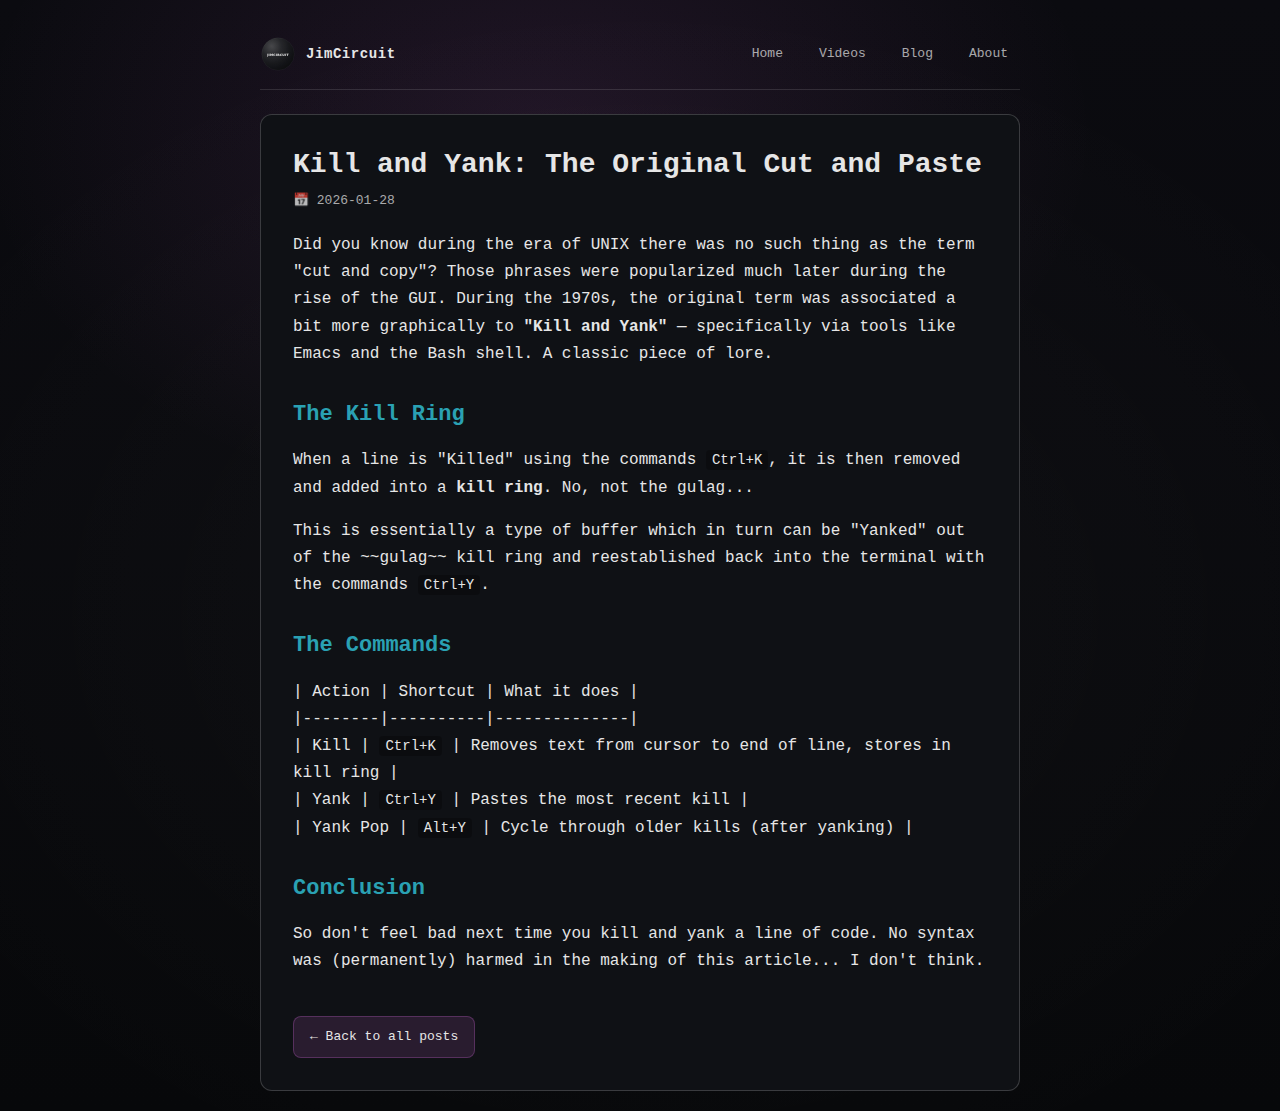
<file: blog/kill-and-yank/index.html>
<!doctype html>
<html lang="en">
  <head>
    <meta charset="UTF-8" />
    <meta name="viewport" content="width=device-width, initial-scale=1.0" />

    <title>Kill and Yank: The Original Cut and Paste | JimCircuit</title>
    <meta name="description" content="Before 'cut and paste' there was 'kill and yank' - a piece of computing lore from the UNIX era." />
    <link rel="canonical" href="https://jimcircuit.net/blog/kill-and-yank/" />

    <meta property="og:type" content="article" />
    <meta property="og:title" content="Kill and Yank: The Original Cut and Paste | JimCircuit" />
    <meta property="og:description" content="Before 'cut and paste' there was 'kill and yank' - a piece of computing lore from the UNIX era." />
    <meta property="og:url" content="https://jimcircuit.net/blog/kill-and-yank/" />

    <meta name="twitter:card" content="summary_large_image" />
    <meta name="twitter:title" content="Kill and Yank: The Original Cut and Paste | JimCircuit" />
    <meta name="twitter:description" content="Before 'cut and paste' there was 'kill and yank' - a piece of computing lore from the UNIX era." />

    <!-- Google tag (gtag.js) -->
    <script async src="https://www.googletagmanager.com/gtag/js?id=G-41QBQ7R0DY"></script>
    <script>
      window.dataLayer = window.dataLayer || [];
      function gtag() { dataLayer.push(arguments); }
      gtag("js", new Date());
      gtag("config", "G-41QBQ7R0DY");
    </script>

    <link rel="icon" href="../../assets/jimcircuit-logo.svg" type="image/svg+xml" />
    <link rel="stylesheet" href="../../styles.css" />
    <link rel="stylesheet" href="../../blog.css" />
    <link rel="stylesheet" href="https://cdnjs.cloudflare.com/ajax/libs/font-awesome/6.4.0/css/all.min.css" />

    <script type="application/ld+json">
{
  "@context": "https://schema.org",
  "@type": "BlogPosting",
  "headline": "Kill and Yank: The Original Cut and Paste",
  "datePublished": "2026-01-28",
  "description": "Before 'cut and paste' there was 'kill and yank' - a piece of computing lore from the UNIX era.",
  "url": "https://jimcircuit.net/blog/kill-and-yank/",
  "author": {
    "@type": "Person",
    "name": "JimCircuit"
  },
  "publisher": {
    "@type": "Organization",
    "name": "JimCircuit",
    "url": "https://jimcircuit.net"
  },
  "keywords": "kill and yank, cut and paste history, emacs kill ring, unix history, ctrl+k ctrl+y, terminal lore"
}
    </script>
  </head>
  <body>
    <div class="blog-page">
      <header class="blog-page-header">
        <a class="blog-page-brand" href="../../">
          <img src="../../assets/jimcircuit-logo.svg" alt="JimCircuit" />
          <span>JimCircuit</span>
        </a>
        <nav class="blog-page-nav">
          <a href="../../#home">Home</a>
          <a href="../../#videos">Videos</a>
          <a href="../../#blog">Blog</a>
          <a href="../../#about">About</a>
        </nav>
      </header>

      <article class="blog-page-content">
        <h1 class="blog-page-title">Kill and Yank: The Original Cut and Paste</h1>
        <div class="blog-page-meta">📅 2026-01-28</div>
        
        

        <div class="blog-page-body">
          <p>Did you know during the era of UNIX there was no such thing as the term "cut and copy"? Those phrases were popularized much later during the rise of the GUI. During the 1970s, the original term was associated a bit more graphically to <strong>"Kill and Yank"</strong> — specifically via tools like Emacs and the Bash shell. A classic piece of lore.</p>
<h2>The Kill Ring</h2>
<p>When a line is "Killed" using the commands <code>Ctrl+K</code>, it is then removed and added into a <strong>kill ring</strong>. No, not the gulag...</p>
<p>This is essentially a type of buffer which in turn can be "Yanked" out of the ~~gulag~~ kill ring and reestablished back into the terminal with the commands <code>Ctrl+Y</code>.</p>
<h2>The Commands</h2>
<p>| Action | Shortcut | What it does |<br>|--------|----------|--------------|<br>| Kill | <code>Ctrl+K</code> | Removes text from cursor to end of line, stores in kill ring |<br>| Yank | <code>Ctrl+Y</code> | Pastes the most recent kill |<br>| Yank Pop | <code>Alt+Y</code> | Cycle through older kills (after yanking) |</p>
<h2>Conclusion</h2>
<p>So don't feel bad next time you kill and yank a line of code. No syntax was (permanently) harmed in the making of this article... I don't think.</p>
        </div>

        <a class="blog-page-back" href="../../#blog">← Back to all posts</a>
      </article>
    </div>

    
  </body>
</html>
</file>
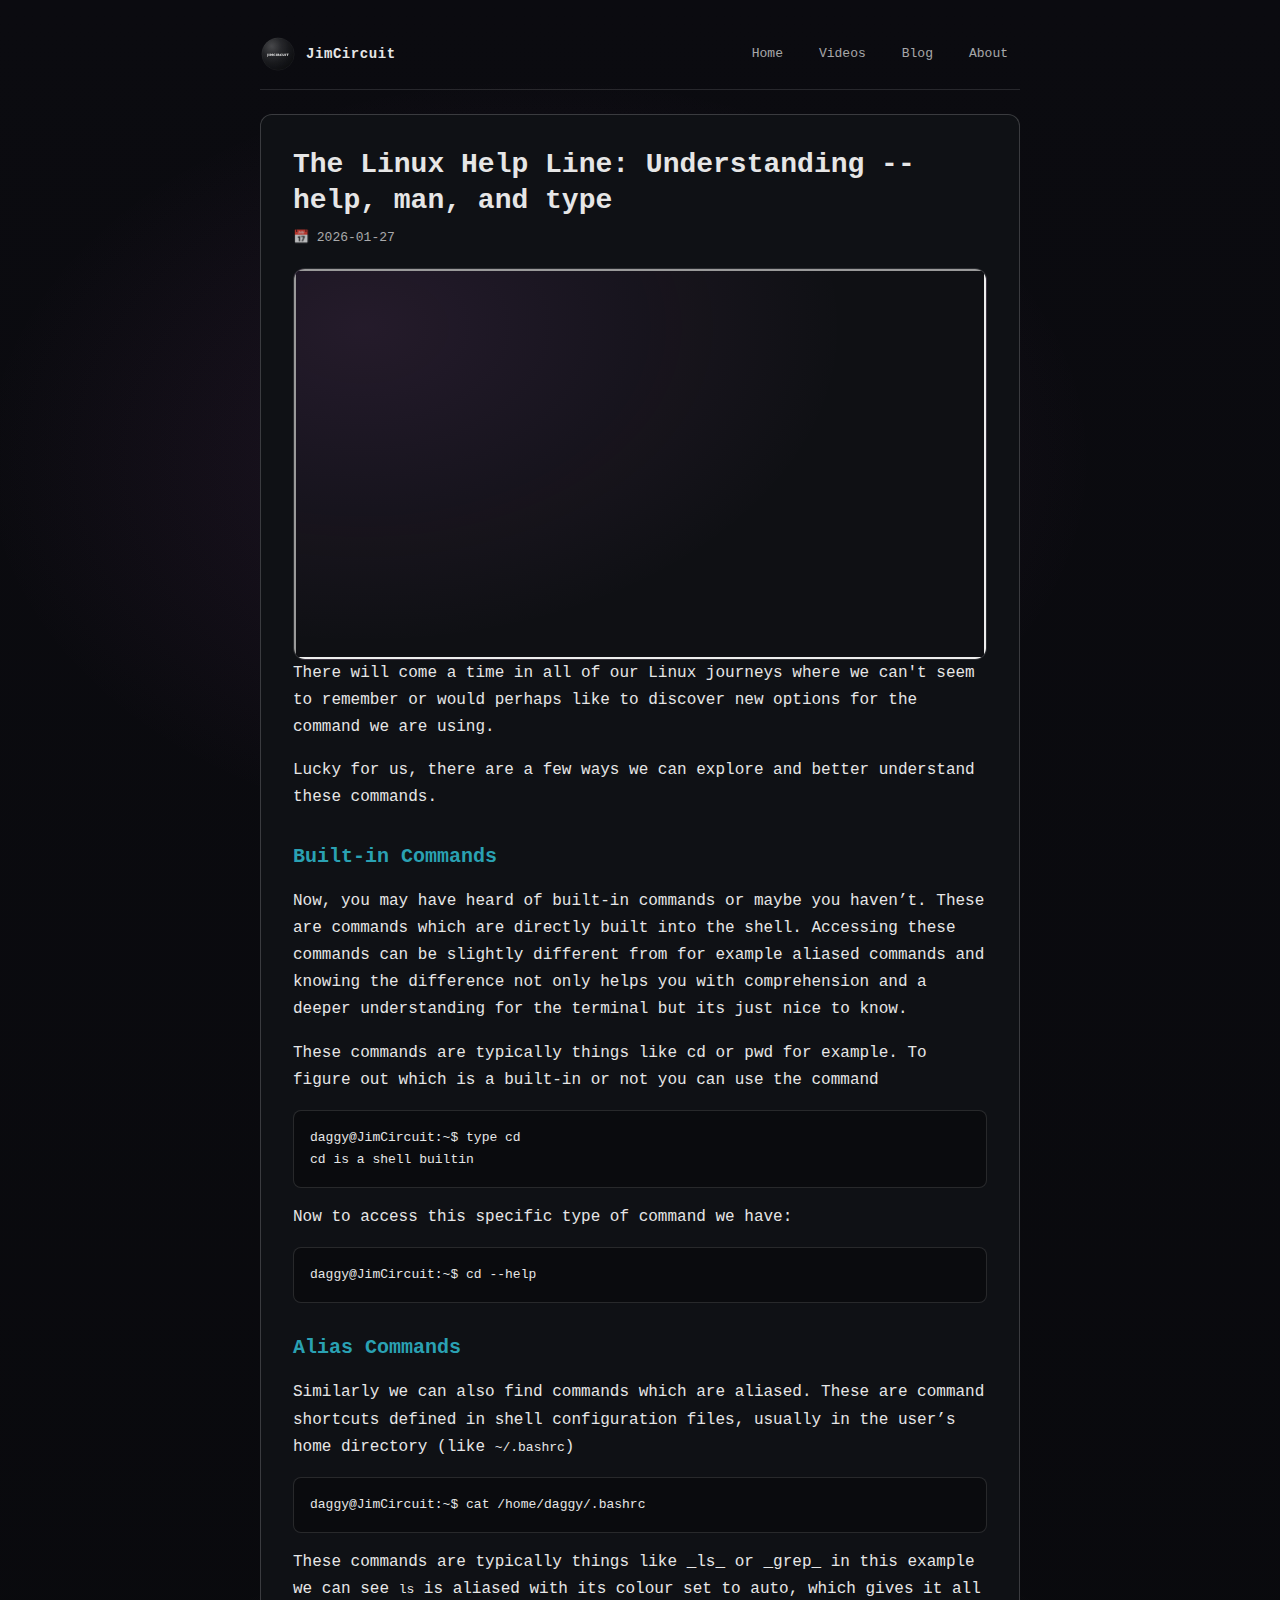
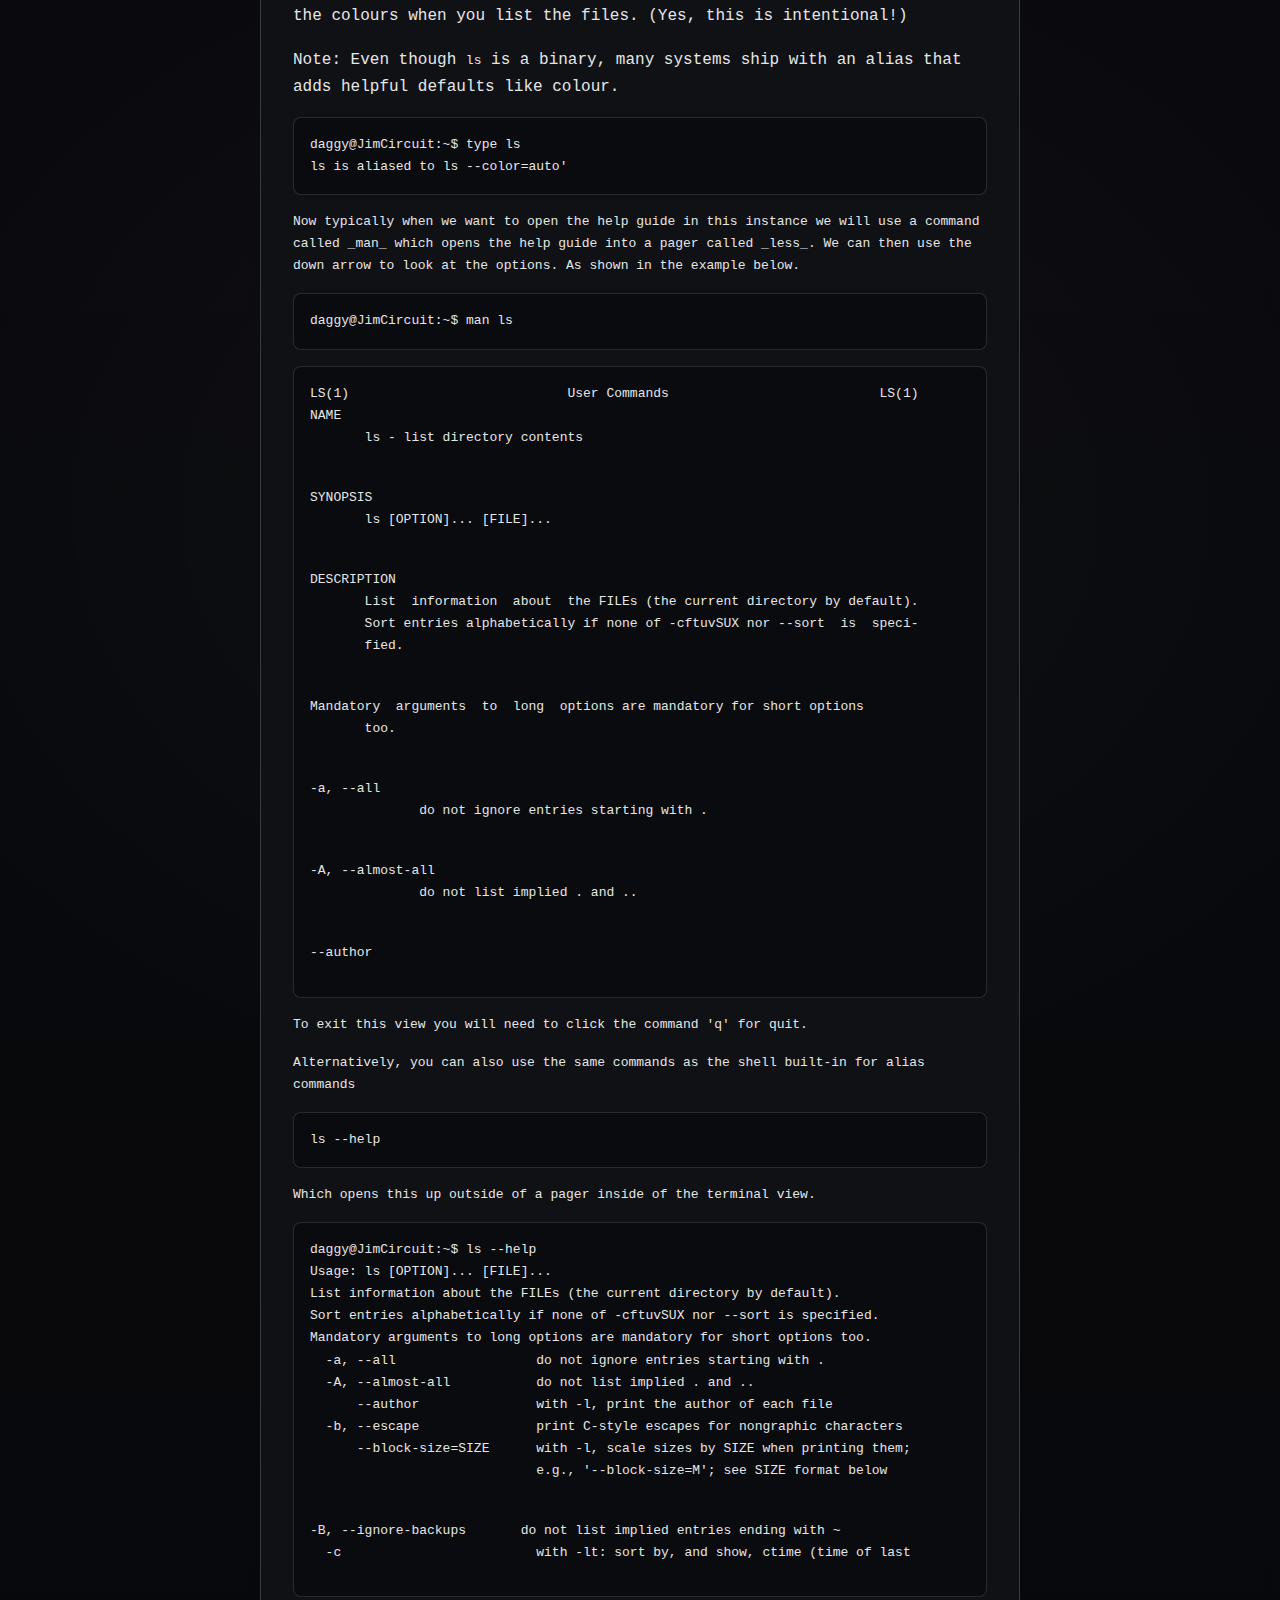
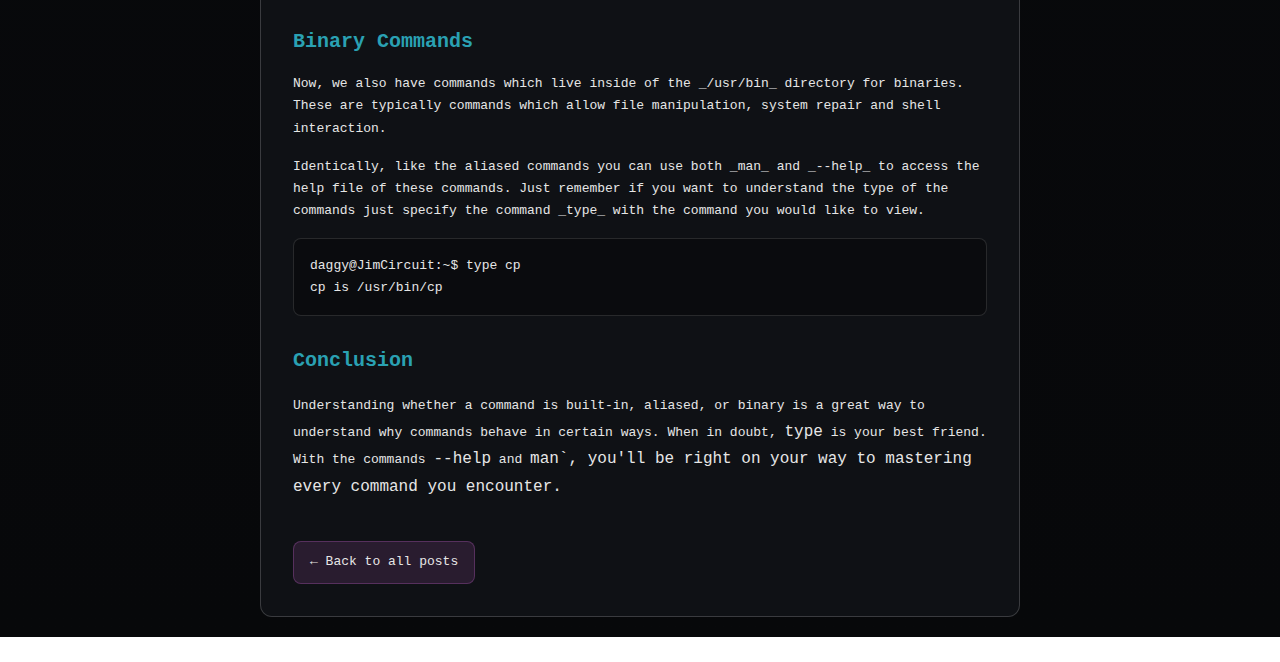
<file: blog/linux-help-line/index.html>
<!doctype html>
<html lang="en">
  <head>
    <meta charset="UTF-8" />
    <meta name="viewport" content="width=device-width, initial-scale=1.0" />

    <title>The Linux Help Line: Understanding --help, man, and type | JimCircuit</title>
    <meta name="description" content="Learn how to access help for any Linux command using --help, man pages, and the type command to understand built-ins, aliases, and binaries." />
    <link rel="canonical" href="https://jimcircuit.net/blog/linux-help-line/" />

    <meta property="og:type" content="article" />
    <meta property="og:title" content="The Linux Help Line: Understanding --help, man, and type | JimCircuit" />
    <meta property="og:description" content="Learn how to access help for any Linux command using --help, man pages, and the type command to understand built-ins, aliases, and binaries." />
    <meta property="og:url" content="https://jimcircuit.net/blog/linux-help-line/" />

    <meta name="twitter:card" content="summary_large_image" />
    <meta name="twitter:title" content="The Linux Help Line: Understanding --help, man, and type | JimCircuit" />
    <meta name="twitter:description" content="Learn how to access help for any Linux command using --help, man pages, and the type command to understand built-ins, aliases, and binaries." />

    <!-- Google tag (gtag.js) -->
    <script async src="https://www.googletagmanager.com/gtag/js?id=G-41QBQ7R0DY"></script>
    <script>
      window.dataLayer = window.dataLayer || [];
      function gtag() { dataLayer.push(arguments); }
      gtag("js", new Date());
      gtag("config", "G-41QBQ7R0DY");
    </script>

    <link rel="icon" href="../../assets/jimcircuit-logo.svg" type="image/svg+xml" />
    <link rel="stylesheet" href="../../styles.css" />
    <link rel="stylesheet" href="https://cdnjs.cloudflare.com/ajax/libs/font-awesome/6.4.0/css/all.min.css" />

    <script type="application/ld+json">
{
  "@context": "https://schema.org",
  "@type": "BlogPosting",
  "headline": "The Linux Help Line: Understanding --help, man, and type",
  "datePublished": "2026-01-27",
  "description": "Learn how to access help for any Linux command using --help, man pages, and the type command to understand built-ins, aliases, and binaries.",
  "url": "https://jimcircuit.net/blog/linux-help-line/",
  "author": {
    "@type": "Person",
    "name": "JimCircuit"
  },
  "publisher": {
    "@type": "Organization",
    "name": "JimCircuit",
    "url": "https://jimcircuit.net"
  },
  "keywords": "linux help, man pages, --help command, type command, shell built-in, linux alias, linux terminal"
}
    </script>

    <style>
      /* Blog post page specific styles */
      .blog-page {
        max-width: 800px;
        margin: 0 auto;
        padding: 20px;
      }
      .blog-page-header {
        display: flex;
        align-items: center;
        gap: 16px;
        padding: 16px 0;
        border-bottom: 1px solid var(--term-border);
        margin-bottom: 24px;
      }
      .blog-page-brand {
        display: flex;
        align-items: center;
        gap: 10px;
        text-decoration: none;
        color: var(--term-fg);
      }
      .blog-page-brand img {
        width: 36px;
        height: 36px;
        border-radius: 8px;
      }
      .blog-page-brand span {
        font-weight: 700;
        font-size: 14px;
        letter-spacing: 0.04em;
      }
      .blog-page-nav {
        margin-left: auto;
        display: flex;
        gap: 12px;
      }
      .blog-page-nav a {
        color: var(--term-fg-dim);
        text-decoration: none;
        font-size: 13px;
        padding: 8px 12px;
        border-radius: 8px;
        transition: background 150ms ease, color 150ms ease;
      }
      .blog-page-nav a:hover {
        background: rgba(255,255,255,0.06);
        color: var(--term-fg);
      }
      .blog-page-content {
        background: var(--term-bg);
        border: 1px solid var(--term-border-strong);
        border-radius: 12px;
        padding: 32px;
      }
      .blog-page-title {
        font-size: 28px;
        font-weight: 700;
        margin: 0 0 8px 0;
        line-height: 1.3;
      }
      .blog-page-meta {
        color: var(--term-fg-dim);
        font-size: 13px;
        margin-bottom: 20px;
      }
      .blog-page-body {
        line-height: 1.7;
      }
      .blog-page-body h2 {
        margin: 28px 0 14px 0;
        font-size: 20px;
        color: var(--ansi-cyan);
      }
      .blog-page-body h3 {
        margin: 20px 0 10px 0;
        font-size: 16px;
      }
      .blog-page-body p {
        margin: 0 0 16px 0;
      }
      .blog-page-body pre {
        background: rgba(0,0,0,0.3);
        border: 1px solid var(--term-border);
        border-radius: 8px;
        padding: 16px;
        overflow-x: auto;
        margin: 16px 0;
      }
      .blog-page-body code {
        font-family: "Courier New", monospace;
        font-size: 13px;
      }
      .blog-page-body ul {
        margin: 16px 0;
        padding-left: 24px;
      }
      .blog-page-body li {
        margin: 8px 0;
      }
      .blog-page-back {
        display: inline-flex;
        align-items: center;
        gap: 6px;
        margin-top: 24px;
        padding: 10px 16px;
        background: rgba(192, 97, 203, 0.15);
        border: 1px solid rgba(192, 97, 203, 0.3);
        border-radius: 8px;
        color: var(--term-fg);
        text-decoration: none;
        font-size: 13px;
        transition: background 150ms ease;
      }
      .blog-page-back:hover {
        background: rgba(192, 97, 203, 0.25);
      }
      @media (max-width: 600px) {
        .blog-page { padding: 12px; }
        .blog-page-content { padding: 20px; }
        .blog-page-title { font-size: 22px; }
        .blog-page-nav { display: none; }
      }
    </style>
  </head>
  <body>
    <div class="blog-page">
      <header class="blog-page-header">
        <a class="blog-page-brand" href="../../">
          <img src="../../assets/jimcircuit-logo.svg" alt="JimCircuit" />
          <span>JimCircuit</span>
        </a>
        <nav class="blog-page-nav">
          <a href="../../#home">Home</a>
          <a href="../../#videos">Videos</a>
          <a href="../../#blog">Blog</a>
          <a href="../../#about">About</a>
        </nav>
      </header>

      <article class="blog-page-content">
        <h1 class="blog-page-title">The Linux Help Line: Understanding --help, man, and type</h1>
        <div class="blog-page-meta">📅 2026-01-27</div>
        
        
    <div class="yt-inline" aria-label="Embedded YouTube video">
      <div class="yt-embed">
        <iframe
          src="https://www.youtube-nocookie.com/embed/n6DEwUiFL-0?rel=0"
          title="YouTube video"
          loading="lazy"
          referrerpolicy="strict-origin-when-cross-origin"
          allow="accelerometer; autoplay; clipboard-write; encrypted-media; gyroscope; picture-in-picture; web-share"
          allowfullscreen
        ></iframe>
      </div>
    </div>
  

        <div class="blog-page-body">
          <p>There will come a time in all of our Linux journeys where we can't seem to remember or would perhaps like to discover new options for the command we are using.</p>
<p>Lucky for us, there are a few ways we can explore and better understand these commands.</p>
<h2>Built-in Commands</h2>
<p>Now, you may have heard of built-in commands or maybe you haven’t. These are commands which are directly built into the shell. Accessing these commands can be slightly different from for example aliased commands and knowing the difference not only helps you with comprehension and a deeper understanding for the terminal but its just nice to know.</p>
<p>These commands are typically things like cd or pwd for example. To figure out which is a built-in or not you can use the command</p>
<pre><code class="language-shell">daggy@JimCircuit:~$ type cd
cd is a shell builtin</code></pre>
<p>Now to access this specific type of command we have:</p>
<pre><code class="language-shell">daggy@JimCircuit:~$ cd --help</code></pre>
<h2>Alias Commands</h2>
<p>Similarly we can also find commands which are aliased. These are command shortcuts defined in shell configuration files, usually in the user’s home directory (like <code>~/.bashrc</code>)</p>
<pre><code class="language-shell">daggy@JimCircuit:~$ cat /home/daggy/.bashrc</code></pre>
<p>These commands are typically things like _ls_ or _grep_ in this example we can see <code>ls</code> is aliased with its colour set to auto, which gives it all the colours when you list the files. (Yes, this is intentional!)</p>
<p>Note: Even though <code>ls</code> is a binary, many systems ship with an alias that adds helpful defaults like colour.</p>
<pre><code class="language-shell">daggy@JimCircuit:~$ type ls
ls is aliased to <code>ls --color=auto'</code></pre>
<p>Now typically when we want to open the help guide in this instance we will use a command called _man_ which opens the help guide into a pager called _less_. We can then use the down arrow to look at the options. As shown in the example below.</p>
<pre><code class="language-shell">daggy@JimCircuit:~$ man ls</code></pre>
<pre><code class="language-shell">LS(1)                            User Commands                           LS(1)
<p>NAME<br>       ls - list directory contents</p>
<p>SYNOPSIS<br>       ls [OPTION]... [FILE]...</p>
<p>DESCRIPTION<br>       List  information  about  the FILEs (the current directory by default).<br>       Sort entries alphabetically if none of -cftuvSUX nor --sort  is  speci‐<br>       fied.</p>
<p>Mandatory  arguments  to  long  options are mandatory for short options<br>       too.</p>
<p>-a, --all<br>              do not ignore entries starting with .</p>
<p>-A, --almost-all<br>              do not list implied . and ..</p>
<p>--author</code></pre></p>
<p>To exit this view you will need to click the command 'q' for quit.</p>
<p>Alternatively, you can also use the same commands as the shell built-in for alias commands</p>
<pre><code class="language-shell">ls --help</code></pre>
<p>Which opens this up outside of a pager inside of the terminal view.</p>
<pre><code class="language-shell">daggy@JimCircuit:~$ ls --help
Usage: ls [OPTION]... [FILE]...
List information about the FILEs (the current directory by default).
Sort entries alphabetically if none of -cftuvSUX nor --sort is specified.
<p>Mandatory arguments to long options are mandatory for short options too.<br>  -a, --all                  do not ignore entries starting with .<br>  -A, --almost-all           do not list implied . and ..<br>      --author               with -l, print the author of each file<br>  -b, --escape               print C-style escapes for nongraphic characters<br>      --block-size=SIZE      with -l, scale sizes by SIZE when printing them;<br>                             e.g., '--block-size=M'; see SIZE format below</p>
<p>-B, --ignore-backups       do not list implied entries ending with ~<br>  -c                         with -lt: sort by, and show, ctime (time of last</code></pre></p>
<h2>Binary Commands</h2>
<p>Now, we also have commands which live inside of the _/usr/bin_ directory for binaries. These are typically commands which allow file manipulation, system repair and shell interaction.</p>
<p>Identically, like the aliased commands you can use both _man_ and _--help_ to access the help file of these commands. Just remember if you want to understand the type of the commands just specify the command _type_ with the command you would like to view.</p>
<pre><code class="language-shell">daggy@JimCircuit:~$ type cp
cp is /usr/bin/cp</code></pre>
<h2>Conclusion</h2>
<p>Understanding whether a command is built-in, aliased, or binary is a great way to understand why commands behave in certain ways. When in doubt, </code>type<code> is your best friend. With the commands </code>--help<code> and </code>man`, you'll be right on your way to mastering every command you encounter.</p>
        </div>

        <a class="blog-page-back" href="../../#blog">← Back to all posts</a>
      </article>
    </div>

    
  </body>
</html>
</file>
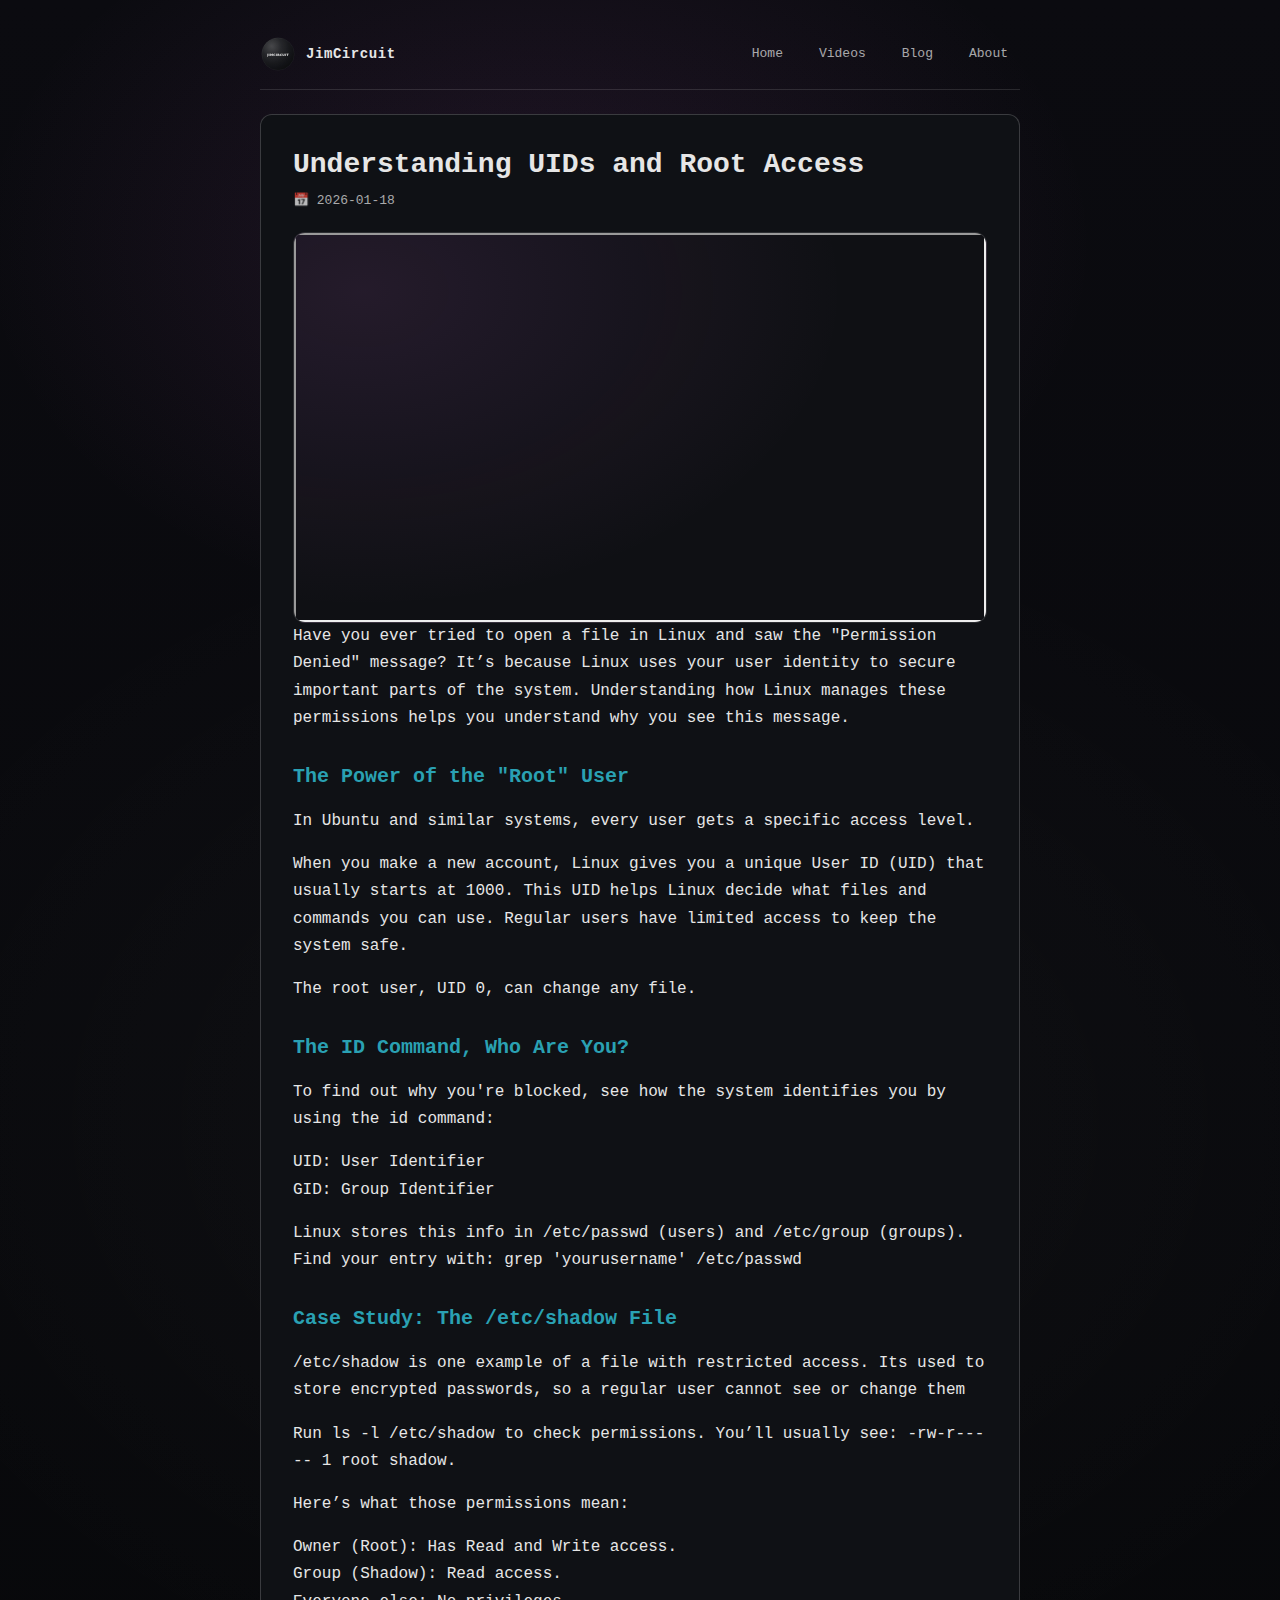
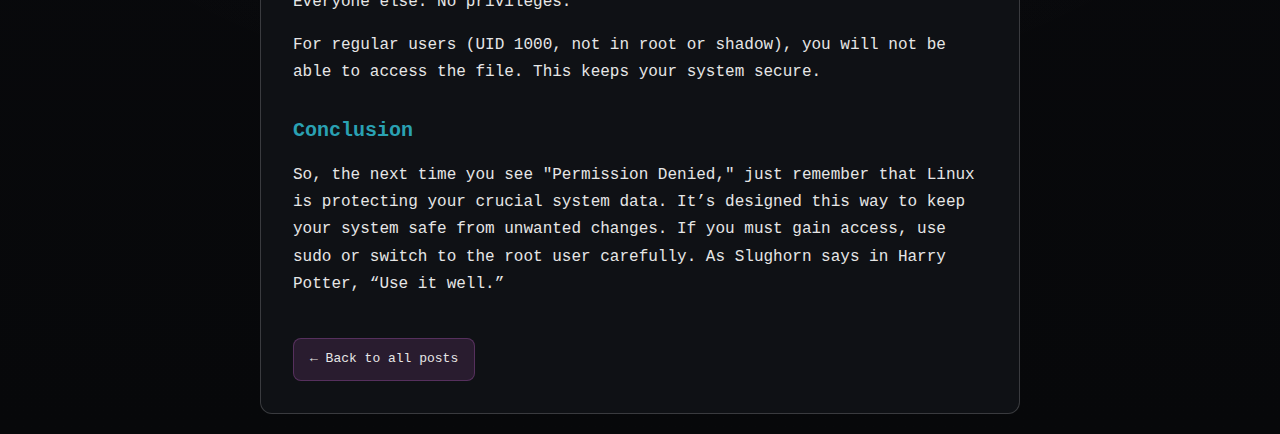
<file: blog/unauthorised-access/index.html>
<!doctype html>
<html lang="en">
  <head>
    <meta charset="UTF-8" />
    <meta name="viewport" content="width=device-width, initial-scale=1.0" />

    <title>Understanding UIDs and Root Access | JimCircuit</title>
    <meta name="description" content="Why you see Permission Denied, what UID 0 means, and how file ownership/permissions protect the system." />
    <link rel="canonical" href="https://jimcircuit.net/blog/unauthorised-access/" />

    <meta property="og:type" content="article" />
    <meta property="og:title" content="Understanding UIDs and Root Access | JimCircuit" />
    <meta property="og:description" content="Why you see Permission Denied, what UID 0 means, and how file ownership/permissions protect the system." />
    <meta property="og:url" content="https://jimcircuit.net/blog/unauthorised-access/" />

    <meta name="twitter:card" content="summary_large_image" />
    <meta name="twitter:title" content="Understanding UIDs and Root Access | JimCircuit" />
    <meta name="twitter:description" content="Why you see Permission Denied, what UID 0 means, and how file ownership/permissions protect the system." />

    <!-- Google tag (gtag.js) -->
    <script async src="https://www.googletagmanager.com/gtag/js?id=G-41QBQ7R0DY"></script>
    <script>
      window.dataLayer = window.dataLayer || [];
      function gtag() { dataLayer.push(arguments); }
      gtag("js", new Date());
      gtag("config", "G-41QBQ7R0DY");
    </script>

    <link rel="icon" href="../../assets/jimcircuit-logo.svg" type="image/svg+xml" />
    <link rel="stylesheet" href="../../styles.css" />
    <link rel="stylesheet" href="https://cdnjs.cloudflare.com/ajax/libs/font-awesome/6.4.0/css/all.min.css" />

    <script type="application/ld+json">
{
  "@context": "https://schema.org",
  "@type": "BlogPosting",
  "headline": "Understanding UIDs and Root Access",
  "datePublished": "2026-01-18",
  "description": "Why you see Permission Denied, what UID 0 means, and how file ownership/permissions protect the system.",
  "url": "https://jimcircuit.net/blog/unauthorised-access/",
  "author": {
    "@type": "Person",
    "name": "JimCircuit"
  },
  "publisher": {
    "@type": "Organization",
    "name": "JimCircuit",
    "url": "https://jimcircuit.net"
  },
  "keywords": "linux permissions, uid 0 root, permission denied, file ownership, how linux permissions work"
}
    </script>

    <style>
      /* Blog post page specific styles */
      .blog-page {
        max-width: 800px;
        margin: 0 auto;
        padding: 20px;
      }
      .blog-page-header {
        display: flex;
        align-items: center;
        gap: 16px;
        padding: 16px 0;
        border-bottom: 1px solid var(--term-border);
        margin-bottom: 24px;
      }
      .blog-page-brand {
        display: flex;
        align-items: center;
        gap: 10px;
        text-decoration: none;
        color: var(--term-fg);
      }
      .blog-page-brand img {
        width: 36px;
        height: 36px;
        border-radius: 8px;
      }
      .blog-page-brand span {
        font-weight: 700;
        font-size: 14px;
        letter-spacing: 0.04em;
      }
      .blog-page-nav {
        margin-left: auto;
        display: flex;
        gap: 12px;
      }
      .blog-page-nav a {
        color: var(--term-fg-dim);
        text-decoration: none;
        font-size: 13px;
        padding: 8px 12px;
        border-radius: 8px;
        transition: background 150ms ease, color 150ms ease;
      }
      .blog-page-nav a:hover {
        background: rgba(255,255,255,0.06);
        color: var(--term-fg);
      }
      .blog-page-content {
        background: var(--term-bg);
        border: 1px solid var(--term-border-strong);
        border-radius: 12px;
        padding: 32px;
      }
      .blog-page-title {
        font-size: 28px;
        font-weight: 700;
        margin: 0 0 8px 0;
        line-height: 1.3;
      }
      .blog-page-meta {
        color: var(--term-fg-dim);
        font-size: 13px;
        margin-bottom: 20px;
      }
      .blog-page-body {
        line-height: 1.7;
      }
      .blog-page-body h2 {
        margin: 28px 0 14px 0;
        font-size: 20px;
        color: var(--ansi-cyan);
      }
      .blog-page-body h3 {
        margin: 20px 0 10px 0;
        font-size: 16px;
      }
      .blog-page-body p {
        margin: 0 0 16px 0;
      }
      .blog-page-body pre {
        background: rgba(0,0,0,0.3);
        border: 1px solid var(--term-border);
        border-radius: 8px;
        padding: 16px;
        overflow-x: auto;
        margin: 16px 0;
      }
      .blog-page-body code {
        font-family: "Courier New", monospace;
        font-size: 13px;
      }
      .blog-page-body ul {
        margin: 16px 0;
        padding-left: 24px;
      }
      .blog-page-body li {
        margin: 8px 0;
      }
      .blog-page-back {
        display: inline-flex;
        align-items: center;
        gap: 6px;
        margin-top: 24px;
        padding: 10px 16px;
        background: rgba(192, 97, 203, 0.15);
        border: 1px solid rgba(192, 97, 203, 0.3);
        border-radius: 8px;
        color: var(--term-fg);
        text-decoration: none;
        font-size: 13px;
        transition: background 150ms ease;
      }
      .blog-page-back:hover {
        background: rgba(192, 97, 203, 0.25);
      }
      @media (max-width: 600px) {
        .blog-page { padding: 12px; }
        .blog-page-content { padding: 20px; }
        .blog-page-title { font-size: 22px; }
        .blog-page-nav { display: none; }
      }
    </style>
  </head>
  <body>
    <div class="blog-page">
      <header class="blog-page-header">
        <a class="blog-page-brand" href="../../">
          <img src="../../assets/jimcircuit-logo.svg" alt="JimCircuit" />
          <span>JimCircuit</span>
        </a>
        <nav class="blog-page-nav">
          <a href="../../#home">Home</a>
          <a href="../../#videos">Videos</a>
          <a href="../../#blog">Blog</a>
          <a href="../../#about">About</a>
        </nav>
      </header>

      <article class="blog-page-content">
        <h1 class="blog-page-title">Understanding UIDs and Root Access</h1>
        <div class="blog-page-meta">📅 2026-01-18</div>
        
        
    <div class="yt-inline" aria-label="Embedded YouTube video">
      <div class="yt-embed">
        <iframe
          src="https://www.youtube-nocookie.com/embed/SmrlJrirxYg?rel=0"
          title="YouTube video"
          loading="lazy"
          referrerpolicy="strict-origin-when-cross-origin"
          allow="accelerometer; autoplay; clipboard-write; encrypted-media; gyroscope; picture-in-picture; web-share"
          allowfullscreen
        ></iframe>
      </div>
    </div>
  

        <div class="blog-page-body">
          <p>Have you ever tried to open a file in Linux and saw the "Permission Denied" message? It’s because Linux uses your user identity to secure important parts of the system. Understanding how Linux manages these permissions helps you understand why you see this message.</p>
<h2>The Power of the "Root" User</h2>
<p>In Ubuntu and similar systems, every user gets a specific access level.</p>
<p>When you make a new account, Linux gives you a unique User ID (UID) that usually starts at 1000. This UID helps Linux decide what files and commands you can use. Regular users have limited access to keep the system safe.</p>
<p>The root user, UID 0, can change any file.</p>
<h2>The ID Command, Who Are You?</h2>
<p>To find out why you're blocked, see how the system identifies you by using the id command:</p>
<p>UID: User Identifier<br>GID: Group Identifier</p>
<p>Linux stores this info in /etc/passwd (users) and /etc/group (groups). Find your entry with: grep 'yourusername' /etc/passwd</p>
<h2>Case Study: The /etc/shadow File</h2>
<p>/etc/shadow is one example of a file with restricted access. Its used to store encrypted passwords, so a regular user cannot see or change them</p>
<p>Run ls -l /etc/shadow to check permissions. You’ll usually see: -rw-r----- 1 root shadow.</p>
<p>Here’s what those permissions mean:</p>
<p>Owner (Root): Has Read and Write access.<br>Group (Shadow): Read access.<br>Everyone else: No privileges.</p>
<p>For regular users (UID 1000, not in root or shadow), you will not be able to access the file. This keeps your system secure.</p>
<h2>Conclusion</h2>
<p>So, the next time you see "Permission Denied," just remember that Linux is protecting your crucial system data. It’s designed this way to keep your system safe from unwanted changes. If you must gain access, use sudo or switch to the root user carefully. As Slughorn says in Harry Potter, “Use it well.”</p>
        </div>

        <a class="blog-page-back" href="../../#blog">← Back to all posts</a>
      </article>
    </div>

    
  </body>
</html>
</file>
<file: styles.css>
* {
  margin: 0;
  padding: 0;
  box-sizing: border-box;
}

:root {
  /* Neutral terminal palette (less purple) */
  --page-bg: #0b0b10;
  --page-bg-2: #07080a;
  --term-bg: #0f1115;
  --term-bg-2: #0b0c0f;
  --term-fg: #e6e6e6;
  --term-fg-dim: rgba(230, 230, 230, 0.72);
  --term-border: rgba(255, 255, 255, 0.12);
  --term-border-strong: rgba(255, 255, 255, 0.18);

  /* ANSI-ish accents */
  --ansi-green: #33d17a;
  --ansi-blue: #62a0ea;
  --ansi-cyan: #2aa1b3;
  /* Purple highlight (keep "help", sources, etc. purple) */
  --ansi-magenta: #c061cb;
  --ansi-yellow: #f9f06b;
  --ansi-red: #ff5f56;

  --accent-magenta-glow: rgba(192, 97, 203, 0.12);

  /* Panel fill (subtle purple inside boxes) */
  --panel-bg: rgba(15, 17, 21, 0.72);
  --panel-magenta-tint: rgba(192, 97, 203, 0.14);
  --panel-magenta-border: rgba(192, 97, 203, 0.22);

  --shadow: 0 20px 60px rgba(0, 0, 0, 0.55);
  --radius: 10px;
}

body {
  font-family: "Courier New", Courier, monospace;
  background: radial-gradient(
      900px 620px at 42% 12%,
      var(--accent-magenta-glow),
      transparent 62%
    ),
    radial-gradient(
      1200px 900px at 50% 55%,
      rgba(255, 255, 255, 0.03),
      transparent 70%
    ),
    linear-gradient(180deg, var(--page-bg) 0%, var(--page-bg-2) 100%);
  color: var(--term-fg);
  line-height: 1.6;
  overflow-x: hidden;
}

::selection {
  background: rgba(192, 97, 203, 0.28);
  color: var(--term-fg);
}

/* Terminal Container */
.terminal-container {
  min-height: 100vh;
  max-width: 1000px;
  margin: 20px auto;
  background: linear-gradient(180deg, var(--term-bg) 0%, var(--term-bg-2) 100%);
  border: 1px solid var(--term-border-strong);
  border-radius: var(--radius);
  box-shadow: var(--shadow);
  display: flex;
  flex-direction: column;
  overflow: hidden;
}

/* Terminal Header */
.terminal-header {
  background: linear-gradient(
    180deg,
    rgba(0, 0, 0, 0.55) 0%,
    rgba(0, 0, 0, 0.35) 55%,
    rgba(0, 0, 0, 0.25) 100%
  );
  padding: 12px 15px;
  border-bottom: 1px solid rgba(255, 255, 255, 0.08);
  box-shadow: inset 0 1px 0 rgba(255, 255, 255, 0.06),
    0 10px 30px rgba(0, 0, 0, 0.25);
  display: flex;
  align-items: center;
  gap: 12px;
}

.terminal-buttons {
  display: flex;
  gap: 8px;
}

.btn {
  width: 12px;
  height: 12px;
  border-radius: 50%;
  cursor: pointer;
  transition: all 0.3s ease;
}

.btn:hover {
  transform: scale(1.2);
}

.btn-red {
  background-color: #ff5f56;
}

.btn-yellow {
  background-color: #ffbd2e;
}

.btn-green {
  background-color: #27c93f;
}

.terminal-title {
  color: rgba(230, 230, 230, 0.62);
  font-size: 12px;
  margin-left: 10px;
  user-select: none;
  letter-spacing: 0.02em;
}

/* Terminal Content */
.terminal-content {
  flex: 1;
  padding: 25px;
  background-color: transparent;
  overflow-y: auto;
  overflow-x: hidden;
  position: relative;
}

/* Subtle scanlines/noise */
.terminal-content::before {
  content: "";
  position: absolute;
  inset: 0;
  pointer-events: none;
  background: repeating-linear-gradient(
    to bottom,
    rgba(255, 255, 255, 0.04) 0px,
    rgba(255, 255, 255, 0.04) 1px,
    rgba(0, 0, 0, 0) 2px,
    rgba(0, 0, 0, 0) 4px
  );
  opacity: 0.18;
  mix-blend-mode: overlay;
}

.terminal-content::after {
  content: "";
  position: absolute;
  inset: 0;
  pointer-events: none;
  background-image: radial-gradient(
    rgba(255, 255, 255, 0.04) 1px,
    transparent 1px
  );
  background-size: 3px 3px;
  opacity: 0.05;
}

/* ANSI helper classes */
.ansi {
  white-space: pre-wrap;
}
.ansi-fg {
  color: var(--term-fg);
}
.ansi-green {
  color: var(--ansi-green);
}
.ansi-blue {
  color: var(--ansi-blue);
}
.ansi-cyan {
  color: var(--ansi-cyan);
}
.ansi-magenta {
  color: var(--ansi-magenta);
  text-shadow: 0 0 14px rgba(192, 97, 203, 0.22);
}
.ansi-yellow {
  color: var(--ansi-yellow);
}
.ansi-red {
  color: var(--ansi-red);
}

/* Boot typing animation */
.boot-hidden {
  display: none;
}

/* Hide boot content until JS decides what to do (prevents prompt flash) */
html.boot-prep section[data-boot="home"] .boot-step,
html.boot-prep section[data-boot="home"] .boot-output {
  display: none;
}

/* Hide the live input line while the scripted boot is running */
body.booting .terminal-footer {
  visibility: hidden;
  pointer-events: none;
}

html.boot-prep .terminal-footer {
  visibility: hidden;
  pointer-events: none;
}

.command.boot-typing::after {
  content: "▍";
  margin-left: 2px;
  color: rgba(230, 230, 230, 0.85);
  animation: blink 1s steps(2, end) infinite;
}

.boot-fade-in {
  animation: bootFadeIn 220ms ease-out;
}

@keyframes bootFadeIn {
  from {
    opacity: 0;
    transform: translateY(-4px);
  }
  to {
    opacity: 1;
    transform: translateY(0);
  }
}

/* MOTD */
.motd {
  margin-bottom: 18px;
  color: var(--term-fg-dim);
  font-size: 12px;
}

.motd pre {
  white-space: pre-wrap;
}

/* Brand header */
.brand {
  display: flex;
  align-items: center;
  gap: 18px;
  margin-bottom: 18px;
}

.brand-mark {
  width: 160px;
  height: 160px;
  border-radius: 50%;
  overflow: hidden;
  display: flex;
  align-items: center;
  justify-content: center;
  background: radial-gradient(
      circle at 30% 30%,
      rgba(255, 255, 255, 0.18),
      transparent 45%
    ),
    radial-gradient(
      circle at 70% 80%,
      rgba(192, 97, 203, 0.18),
      transparent 50%
    ),
    linear-gradient(
      180deg,
      rgba(255, 255, 255, 0.06),
      rgba(255, 255, 255, 0.02)
    );
  border: 1px solid var(--term-border-strong);
  box-shadow: 0 10px 30px rgba(0, 0, 0, 0.35);
}

.brand-logo {
  width: 100%;
  height: 100%;
  display: block;
  object-fit: cover;
}

.brand-name {
  font-weight: 800;
  letter-spacing: 0.12em;
  font-size: 20px;
  color: var(--term-fg);
}

.brand-tagline {
  font-size: 12px;
  color: var(--term-fg-dim);
}

/* Banner */
/* Banner styles removed in favor of brand header */

/* Navigation */
.terminal-nav {
  display: flex;
  gap: 10px;
  margin-bottom: 25px;
  padding-bottom: 15px;
  border-bottom: 1px dashed var(--term-border);
  flex-wrap: wrap;
  align-items: center;
}

.nav-label {
  color: var(--term-fg-dim);
  font-size: 12px;
}

.nav-hint {
  color: var(--term-fg-dim);
  font-size: 12px;
}

.nav-link {
  position: relative;
  color: var(--term-fg-dim);
  text-decoration: none;
  font-size: 13px;
  padding: 6px 12px;
  border: 1px solid rgba(255, 255, 255, 0.14);
  border-radius: 999px;
  transition: transform 140ms ease, background-color 140ms ease,
    border-color 140ms ease, box-shadow 140ms ease, color 140ms ease;
  background: radial-gradient(
      120% 160% at 15% 20%,
      rgba(192, 97, 203, 0.1),
      transparent 55%
    ),
    rgba(0, 0, 0, 0.16);
  backdrop-filter: blur(6px);
}

.nav-link:hover,
.nav-link.active {
  color: var(--term-fg);
  border-color: rgba(192, 97, 203, 0.38);
  background: radial-gradient(
      120% 160% at 15% 20%,
      rgba(192, 97, 203, 0.18),
      transparent 55%
    ),
    rgba(255, 255, 255, 0.05);
  box-shadow: 0 10px 22px rgba(0, 0, 0, 0.22), 0 0 0 3px rgba(192, 97, 203, 0.1);
}

.nav-link:hover {
  transform: translateY(-1px);
  border-color: rgba(255, 255, 255, 0.24);
}

/* Command Line */
.command-line {
  display: flex;
  gap: 8px;
  margin-top: 20px;
  margin-bottom: 10px;
  align-items: baseline;
  flex-wrap: wrap;
}

.promptline {
  color: var(--term-fg);
  font-weight: 600;
  user-select: none;
  white-space: nowrap;
}

.command {
  color: var(--term-fg);
  overflow-wrap: anywhere;
}

/* Output */
.output {
  margin-left: 20px;
  margin-bottom: 15px;
  padding: 12px 15px;
  border-left: 2px solid var(--panel-magenta-border);
  background: radial-gradient(
      120% 140% at 10% 15%,
      var(--panel-magenta-tint),
      transparent 58%
    ),
    var(--panel-bg);
  border-radius: 6px;
}

.output.stderr {
  border-left-color: rgba(255, 95, 86, 0.55);
  background: radial-gradient(
      120% 140% at 10% 15%,
      rgba(255, 95, 86, 0.08),
      transparent 58%
    ),
    var(--panel-bg);
}

.output p.stderr {
  color: rgba(255, 95, 86, 0.95);
}

@media (prefers-reduced-motion: reduce) {
  .command.boot-typing::after {
    animation: none;
  }
  .boot-fade-in {
    animation: none;
  }
}

.output p {
  color: var(--term-fg);
  margin: 5px 0;
  font-size: 13px;
  word-break: break-word;
}

.output h2 {
  color: var(--ansi-magenta);
  font-size: 13px;
  font-weight: normal;
  margin: 10px 0 5px 0;
}

.output h3 {
  color: var(--ansi-cyan);
  font-size: 13px;
  font-weight: bold;
  margin-top: 15px;
  margin-bottom: 5px;
}

/* Runtime log */
.runtime-log {
  margin-bottom: 10px;
}

.runtime-entry {
  margin: 10px 0;
}

.runtime-entry .command-line {
  margin-top: 0;
}

/* Videos */
.video-header {
  margin-bottom: 14px;
}

.video-note {
  color: var(--term-fg-dim);
}

.video-links {
  margin-top: 14px;
  display: flex;
  flex-wrap: wrap;
  gap: 12px;
}

.ig-embeds {
  display: grid;
  gap: 16px;
  margin-top: 14px;
}

.ig-placeholder {
  padding: 12px 14px;
  border: 1px dashed rgba(255, 255, 255, 0.18);
  border-radius: 10px;
  background: radial-gradient(
      120% 140% at 10% 15%,
      rgba(192, 97, 203, 0.12),
      transparent 58%
    ),
    var(--panel-bg);
}

/* Instagram's embed renders a blockquote. Keep it centered and responsive. */
.instagram-media {
  margin: 0 auto !important;
  width: 100% !important;
  max-width: 540px !important;
  border-radius: 12px !important;
  overflow: hidden;
}

.yt-embeds,
.tt-embeds {
  display: grid;
  gap: 16px;
  margin-top: 14px;
}

.yt-embed {
  width: 100%;
  max-width: 840px;
  margin: 0 auto;
  border-radius: 12px;
  overflow: hidden;
  border: 1px solid rgba(255, 255, 255, 0.12);
  background: radial-gradient(
      120% 140% at 10% 15%,
      rgba(192, 97, 203, 0.12),
      transparent 58%
    ),
    var(--panel-bg);
}

.yt-embed iframe {
  width: 100%;
  aspect-ratio: 16 / 9;
  display: block;
}

/* TikTok embeds also render as blockquotes */
.tiktok-embed {
  margin: 0 auto !important;
  width: 100% !important;
  max-width: 540px !important;
}

/* Content Sections */
.content-section {
  display: none;
  animation: fadeIn 0.3s ease;
}

.content-section.active {
  display: block;
}

@keyframes fadeIn {
  from {
    opacity: 0;
    transform: translateY(-10px);
  }
  to {
    opacity: 1;
    transform: translateY(0);
  }
}

/* Project Items */
.project-item {
  margin: 15px 0;
  padding: 12px;
  border: 1px solid var(--text-secondary);
  border-radius: 3px;
  background-color: rgba(0, 212, 255, 0.08);
  transition: all 0.3s ease;
}

/* Branded feature tiles (matches the bold IG thumbnail vibe) */
.feature-grid {
  display: grid;
  grid-template-columns: repeat(3, minmax(0, 1fr));
  gap: 16px;
}

.feature-tile {
  position: relative;
  display: block;
  padding: 18px 16px;
  border-radius: 14px;
  border: 1px solid var(--term-border);
  text-decoration: none;
  color: #f3f4f6;
  background: radial-gradient(
      120% 120% at 20% 20%,
      rgba(255, 255, 255, 0.1),
      transparent 60%
    ),
    linear-gradient(135deg, rgba(0, 0, 0, 0.3), rgba(0, 0, 0, 0.1));
  box-shadow: 0 12px 30px rgba(0, 0, 0, 0.35);
  min-height: 170px;
  overflow: hidden;
}

.feature-tile::before {
  content: "";
  position: absolute;
  inset: -40px;
  background: radial-gradient(
      circle at 30% 40%,
      rgba(192, 97, 203, 0.12),
      transparent 45%
    ),
    radial-gradient(
      circle at 70% 70%,
      rgba(192, 97, 203, 0.08),
      transparent 50%
    );
  transform: rotate(8deg);
}

.feature-tile::after {
  content: "";
  position: absolute;
  inset: 0;
  background-image: radial-gradient(
    rgba(255, 255, 255, 0.08) 1px,
    transparent 1px
  );
  background-size: 4px 4px;
  opacity: 0.06;
  pointer-events: none;
}

.feature-title {
  position: relative;
  display: block;
  font-weight: 900;
  letter-spacing: 0.02em;
  font-size: 34px;
  line-height: 0.98;
  text-transform: uppercase;
  text-shadow: 0 14px 30px rgba(0, 0, 0, 0.55);
}

.feature-sub {
  position: relative;
  display: block;
  margin-top: 12px;
  font-size: 12px;
  color: rgba(243, 244, 246, 0.75);
}

.feature-play {
  position: absolute;
  top: 12px;
  right: 12px;
  width: 34px;
  height: 34px;
  border-radius: 999px;
  background: rgba(255, 255, 255, 0.1);
  border: 1px solid rgba(255, 255, 255, 0.18);
  backdrop-filter: blur(6px);
}

.feature-play::before {
  content: "";
  position: absolute;
  top: 50%;
  left: 50%;
  transform: translate(-35%, -50%);
  width: 0;
  height: 0;
  border-top: 7px solid transparent;
  border-bottom: 7px solid transparent;
  border-left: 10px solid rgba(255, 255, 255, 0.88);
}

.feature-tile:hover {
  border-color: var(--term-border-strong);
  transform: translateY(-1px);
}

.project-item:hover {
  border-color: var(--text-primary);
  background-color: rgba(0, 255, 136, 0.1);
  box-shadow: 0 0 15px rgba(0, 255, 136, 0.2);
}

.project-item h3 {
  color: var(--text-primary);
  margin: 0 0 8px 0;
  text-shadow: 0 0 10px var(--text-primary);
}

.project-item p {
  color: var(--text-muted);
  font-size: 12px;
  margin: 5px 0 8px 0;
}

.tag {
  display: inline-block;
  background-color: rgba(0, 255, 136, 0.2);
  color: var(--text-primary);
  padding: 3px 8px;
  border-radius: 2px;
  font-size: 11px;
  margin-right: 5px;
  border: 1px solid var(--text-primary);
  text-shadow: 0 0 5px var(--text-primary);
}

/* Post Items */
.post-item {
  margin: 15px 0;
  padding: 12px;
  border-left: 3px solid var(--text-accent);
  background-color: rgba(255, 0, 255, 0.05);
  border-radius: 3px;
}

.post-date {
  color: var(--text-secondary);
  font-size: 11px;
  display: block;
  margin-bottom: 5px;
}

.post-item h3 {
  color: var(--text-primary);
  margin: 5px 0;
  text-shadow: 0 0 10px var(--text-primary);
}

.post-item p {
  color: var(--text-muted);
  font-size: 12px;
  margin: 8px 0 0 0;
}

/* Contact Links */
.contact-links {
  display: grid;
  grid-template-columns: repeat(auto-fit, minmax(150px, 1fr));
  gap: 15px;
  margin-top: 15px;
}

.contact-link {
  display: flex;
  align-items: center;
  gap: 10px;
  padding: 12px 15px;
  min-height: 44px;
  border: 1px solid rgba(255, 255, 255, 0.14);
  border-radius: 12px;
  color: var(--term-fg);
  text-decoration: none;
  background: radial-gradient(
      120% 160% at 15% 20%,
      rgba(192, 97, 203, 0.1),
      transparent 55%
    ),
    rgba(0, 0, 0, 0.16);
  transition: transform 140ms ease, background-color 140ms ease,
    border-color 140ms ease, box-shadow 140ms ease, color 140ms ease;
  font-size: 13px;
  -webkit-tap-highlight-color: transparent;
  touch-action: manipulation;
}

.contact-link:hover {
  transform: translateY(-1px);
  border-color: rgba(192, 97, 203, 0.38);
  background: radial-gradient(
      120% 160% at 15% 20%,
      rgba(192, 97, 203, 0.18),
      transparent 55%
    ),
    rgba(255, 255, 255, 0.05);
  box-shadow: 0 10px 22px rgba(0, 0, 0, 0.22), 0 0 0 3px rgba(192, 97, 203, 0.1);
}

.contact-link i {
  font-size: 16px;
}

/* Terminal Footer */
.terminal-footer {
  padding: 10px 25px;
  border-top: 1px solid var(--term-border);
  text-align: left;
}

.input-line {
  display: flex;
  align-items: baseline;
  gap: 10px;
}

.cli {
  flex: 1;
  background: transparent;
  border: none;
  outline: none;
  color: var(--term-fg);
  font-family: inherit;
  font-size: 13px;
  padding: 4px 0;
  min-width: 120px;
}

.cli::placeholder {
  color: rgba(230, 230, 230, 0.35);
}

.cursor {
  width: 8px;
  height: 16px;
  background: rgba(230, 230, 230, 0.75);
  display: inline-block;
  transform: translateY(2px);
  animation: blink 1s steps(2, end) infinite;
}

@keyframes blink {
  0%,
  49% {
    opacity: 1;
  }
  50%,
  100% {
    opacity: 0;
  }
}

/* Scrollbar Styling */
.terminal-content::-webkit-scrollbar {
  width: 8px;
}

.terminal-content::-webkit-scrollbar-track {
  background: var(--term-bg);
}

.terminal-content::-webkit-scrollbar-thumb {
  background: rgba(255, 255, 255, 0.18);
  border-radius: 4px;
}

.terminal-content::-webkit-scrollbar-thumb:hover {
  background: rgba(255, 255, 255, 0.28);
}

/* Responsive */
@media (max-width: 768px) {
  .terminal-container {
    margin: 10px;
    border-radius: 4px;
  }

  .terminal-content {
    padding: 15px;
  }

  .brand {
    gap: 12px;
    flex-direction: column;
    align-items: flex-start;
  }

  .brand-mark {
    width: 104px;
    height: 104px;
  }

  .brand-logo {
    object-fit: contain;
    padding: 6px;
  }

  .terminal-nav {
    gap: 8px;
    row-gap: 10px;
  }

  .terminal-nav .nav-label {
    flex-basis: 100%;
  }

  .terminal-nav .nav-hint {
    flex-basis: 100%;
  }

  .nav-link {
    font-size: 11px;
    padding: 8px 10px;
  }

  .output {
    margin-left: 0;
  }

  .terminal-footer {
    padding: 10px 15px;
  }

  .feature-grid {
    grid-template-columns: 1fr;
  }

  .feature-title {
    font-size: 30px;
  }

  .contact-links {
    grid-template-columns: 1fr;
  }

  .output {
    font-size: 12px;
  }
}

/* Print Styles */
@media print {
  body {
    background: white;
  }

  .terminal-container {
    box-shadow: none;
    border: 1px solid #ccc;
  }
}
</file>
<file: blog.css>
/* Blog post page specific styles */
.blog-page {
  max-width: 800px;
  margin: 0 auto;
  padding: 20px;
}

.blog-page-header {
  display: flex;
  align-items: center;
  gap: 16px;
  padding: 16px 0;
  border-bottom: 1px solid var(--term-border);
  margin-bottom: 24px;
}

.blog-page-brand {
  display: flex;
  align-items: center;
  gap: 10px;
  text-decoration: none;
  color: var(--term-fg);
}

.blog-page-brand img {
  width: 36px;
  height: 36px;
  border-radius: 8px;
}

.blog-page-brand span {
  font-weight: 700;
  font-size: 14px;
  letter-spacing: 0.04em;
}

.blog-page-nav {
  margin-left: auto;
  display: flex;
  gap: 12px;
}

.blog-page-nav a {
  color: var(--term-fg-dim);
  text-decoration: none;
  font-size: 13px;
  padding: 8px 12px;
  border-radius: 8px;
  transition: background 150ms ease, color 150ms ease;
}

.blog-page-nav a:hover {
  background: rgba(255, 255, 255, 0.06);
  color: var(--term-fg);
}

.blog-page-content {
  background: var(--term-bg);
  border: 1px solid var(--term-border-strong);
  border-radius: 12px;
  padding: 32px;
}

.blog-page-title {
  font-size: 28px;
  font-weight: 700;
  margin: 0 0 8px 0;
  line-height: 1.3;
}

.blog-page-meta {
  color: var(--term-fg-dim);
  font-size: 13px;
  margin-bottom: 20px;
}

.blog-page-body {
  line-height: 1.7;
  font-size: 16px;
}

.blog-page-body h2 {
  margin: 28px 0 14px 0;
  font-size: 22px;
  color: var(--ansi-cyan);
}

.blog-page-body h3 {
  margin: 20px 0 10px 0;
  font-size: 18px;
}

.blog-page-body p {
  margin: 0 0 16px 0;
  font-size: 16px;
}

.blog-page-body pre {
  background: rgba(0, 0, 0, 0.3);
  border: 1px solid var(--term-border);
  border-radius: 8px;
  padding: 16px;
  overflow-x: auto;
  margin: 16px 0;
  font-size: 14px;
}

.blog-page-body code {
  font-family: "Courier New", monospace;
  font-size: inherit;
}

.blog-page-body p code {
  background: rgba(0, 0, 0, 0.25);
  padding: 2px 6px;
  border-radius: 4px;
  font-size: 14px;
}

.blog-page-body ul {
  margin: 16px 0;
  padding-left: 24px;
  font-size: 16px;
}

.blog-page-body li {
  margin: 8px 0;
}

.blog-page-back {
  display: inline-flex;
  align-items: center;
  gap: 6px;
  margin-top: 24px;
  padding: 10px 16px;
  background: rgba(192, 97, 203, 0.15);
  border: 1px solid rgba(192, 97, 203, 0.3);
  border-radius: 8px;
  color: var(--term-fg);
  text-decoration: none;
  font-size: 13px;
  transition: background 150ms ease;
}

.blog-page-back:hover {
  background: rgba(192, 97, 203, 0.25);
}

@media (max-width: 600px) {
  .blog-page {
    padding: 12px;
  }
  .blog-page-content {
    padding: 20px;
  }
  .blog-page-title {
    font-size: 22px;
  }
  .blog-page-nav {
    display: none;
  }
}
</file>
